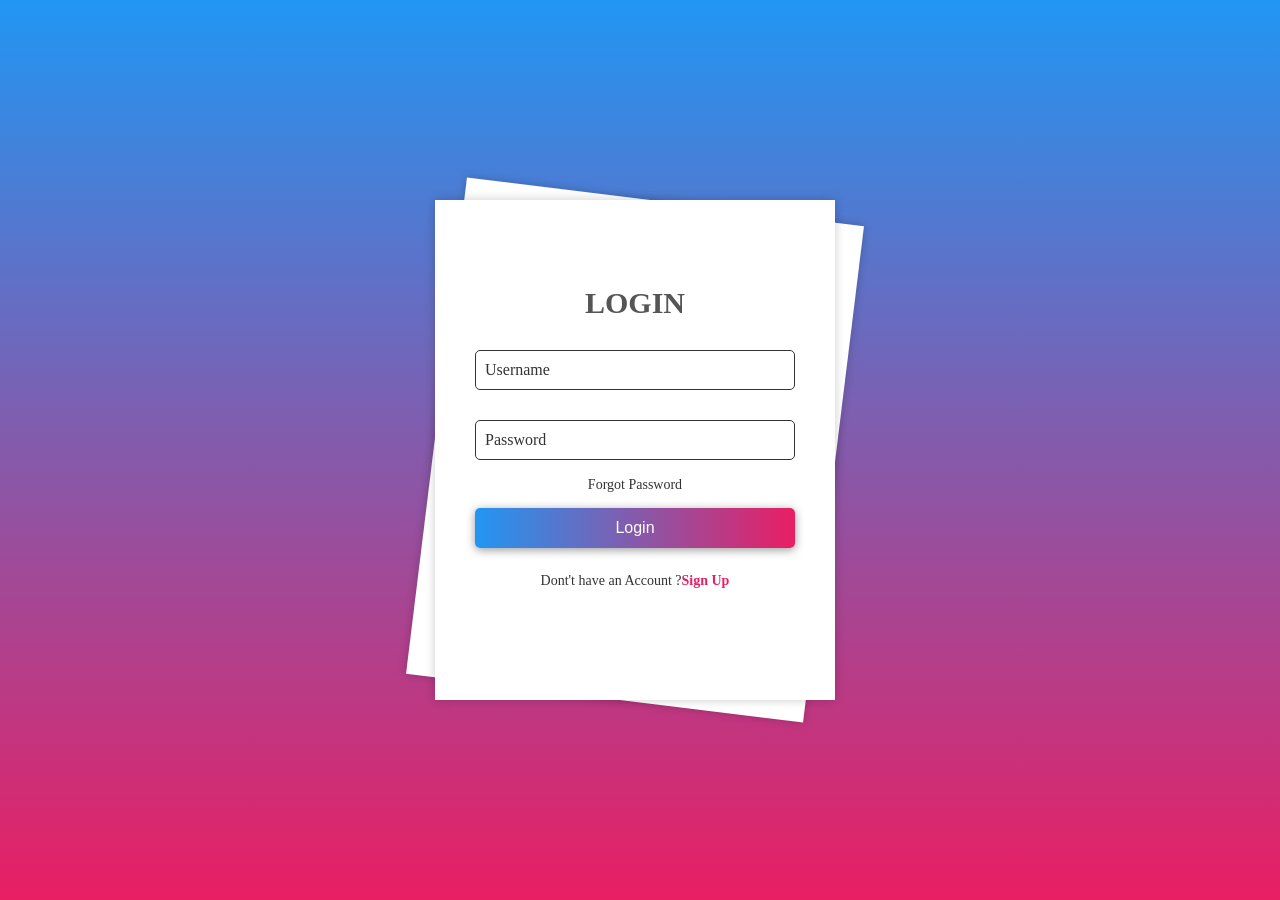
<file: index.html>
<!DOCTYPE html>
<html lang="en">
<head>
    <meta charset="UTF-8">
    <meta name="viewport" content="width=device-width, initial-scale=1.0">
    <link rel="stylesheet" href="login1.css">
    <title>LOGIN-PAGE1</title>
</head>
<body>
    <center>
<div class="wrapper">

    <div class="form-wrapper sign-up">
        <form action="">
            <h2>SIGN UP</h2>
            <div class="input-group">
                <input type="text" required>
                <label for="username">Username</label>
            </div>
            <div class="input-group">
                <input type="email" required>
                <label for="email">Email</label>
            </div>
            <div class="input-group">
                <input type="password" required>
                <label for="password">Password</label>
            </div>
                <input type="submit" value="Sign Up" class="btn">
            <div class="sign-link">
                <p>Already have an Account?<a href="#" class="signIn-link">Sign In</a></p>
            </div>
        </form>
    </div>

    <!-- ---------------------------------------------------------------------------------------- -->

    
    <div class="form-wrapper sign-in">
        <form action="">
            <h2>LOGIN</h2>
            <div class="input-group">
                <input type="text" required>
                <label for="username">Username</label>
            </div>
            <div class="input-group">
                <input type="password" required>
                <label for="password">Password</label>
            </div>
            <div class="forgot-password">
                <a href="#">Forgot Password</a>
            </div>
            <input type="submit" value="Login" class="btn">
            <div class="sign-link">
                <p>Dont't have an Account ?<a href="#" class="signUp-link">Sign Up</a></p>
            </div>
        </form>
    </div>

    <!-- ----------------------------------------------------------------------------------------- -->

    

</div>
</center>
<script src="login.js"></script>
</body>
</html>
</file>
<file: login1.css>
@import url('https://fonts.googleapis.com/css2?family=Montserrat:ital,wght@0,100..900;1,100..900&family=Playfair+Display:ital,wght@0,400..900;1,400..900&family=Poppins:ital,wght@0,100;0,200;0,300;0,400;0,500;0,600;0,700;0,800;0,900;1,100;1,200;1,300;1,400;1,500;1,600;1,700;1,800;1,900&display=swap');

* {
    margin: 0;
    padding: 0;
    box-sizing: border-box;
    /* font-family: 'Montserrat', sans-serif; */
}

body {
    display: flex;
    justify-content: center;
    align-items: center;
    min-height: 100vh;
    background: linear-gradient(#2196f3, #e91e63);
    overflow: hidden;
}

.wrapper {
    position: relative;
    width: 400px;
    height: 500px;
}

.form-wrapper {
    margin-left: -5px;
    position: absolute;
    top: 0;
    left: 0;
    display: flex;
    justify-content: center;
    align-items: center;
    width: 100%;
    height: 100%;
    background: #fff;
    box-shadow: 0 0 10px rgba(0, 0, 0, .2);
}

h2 {
    font-size: 30px;
    color: #555;
    text-align: center;
}

.input-group {
    position: relative;
    width: 320px;
    margin: 30px 0;
}

.input-group label {
    position: absolute;
    top: 50%;
    left: 5px;
    transform: translateY(-50%);
    font-size: 16px;
    color: #333;
    padding: 0 5px;
    pointer-events: none;
    transition: .5s;
}

.input-group input {
    width: 100%;
    height: 40px;
    font-size: 16px;
    color: #333;
    padding: 0 10px;
    background: transparent;
    border: 1px solid #333;
    outline: none;
    border-radius: 5px;
}

.input-group input:focus~label,
.input-group input:valid~label {
    top: 0;
    font-size: 12px;
    background: #fff;
}

.forgot-password {
    margin: -15px 0 15px;
}

.forgot-password a {
    color: #333;
    font-size: 14px;
    text-decoration: none;
}

.forgot-password a:hover {
    text-decoration: underline;
}

.btn {
    position: relative;
    top: 0;
    left: 0;
    width: 100%;
    height: 40px;
    background: linear-gradient(to right, #2196f3, #e91e63);
    box-shadow: 0 2px 10px rgba(0, 0, 0, .4);
    font-size: 16px;
    color: #fff;
    font-weight: 500;
    cursor: pointer;
    border-radius: 5px;
    border: none;
    outline: none;
}

.sign-link {
    font-size: 14px;
    text-align: center;
    margin: 25px 0;
}

.sign-link p {
    color: #333;
}

.sign-link p a {
    color: #e91e63;
    text-decoration: none;
    font-weight: 600;
}

.sign-link p a:hover {
    text-decoration: underline;
}

.wrapper .form-wrapper.sign-up {
    transform: rotate(7deg);
}

.wrapper.animate-signIn .form-wrapper.sign-in {
    animation: animateSignIn 1.5s ease-in-out forwards;
}

@keyframes animateSignIn {
    0% {
        transform: translateX(0);
    }

    50% {
        transform: translateX(-500px);
    }

    100% {
        transform: translateX(0) rotate(7deg);
    }
}

.wrapper.animate-signIn .form-wrapper.sign-up {
    animation: animateRotate .7s ease-in-out forwards;
    animation-delay: .3s;
}

@keyframes animateRotate {
    0% {
        transform: rotate(7deg);
    }

    100% {
        transform: rotate(0);
        z-index: 1;
    }

}

.wrapper.animate-signUp .form-wrapper.sign-up {
    animation: animateSignUp 1.5s ease-in-out forwards;
}

@keyframes animateSignUp {
    0% {
        transform: translateX(0);
        z-index: 1;
    }

    50% {
        transform: translateX(500px);
    }

    100% {
        transform: translateX(0) rotate(7deg);
    }
}

.wrapper.animate-signUp .form-wrapper.sign-in {
    transform: rotate(7deg);
    animation: animateRotate .7s ease-in-out forwards;
    animation-delay: .3s;
}
</file>
